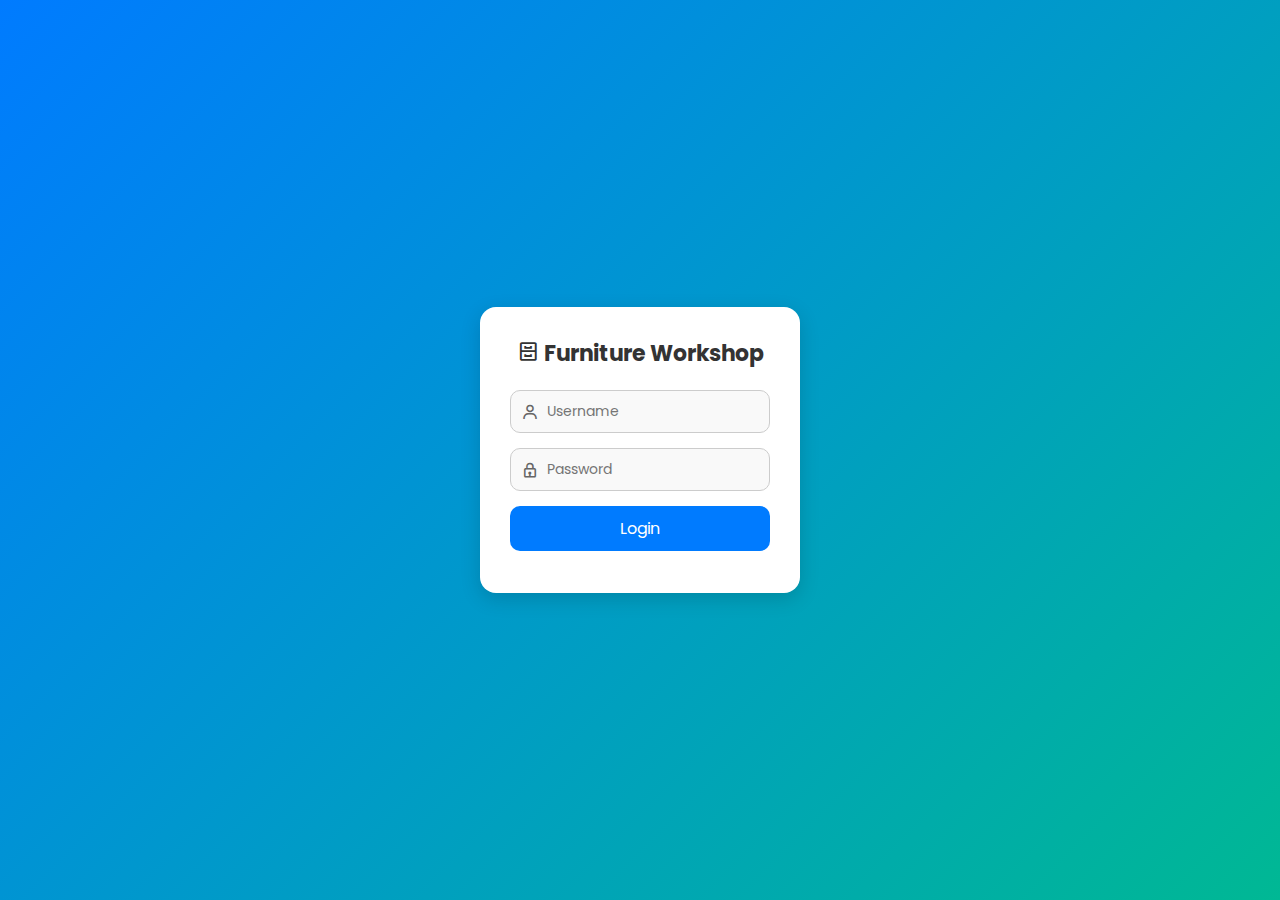
<file: index.html>
<!DOCTYPE html>
<html lang="en">
<head>
  <meta charset="UTF-8">
  <meta name="viewport" content="width=device-width, initial-scale=1.0">
  <title>Login - Furniture Workshop</title>
  <link rel="stylesheet" href="login.css">
  <link href='https://unpkg.com/boxicons@2.1.4/css/boxicons.min.css' rel='stylesheet'>
  <link href="https://fonts.googleapis.com/css2?family=Poppins:wght@400;600&display=swap" rel="stylesheet">
</head>
<body>
  <div class="login-container">
    <h2><i class='bx bx-cabinet'></i> Furniture Workshop</h2>
    <form id="login-form">
      <div class="input-box">
        <i class='bx bx-user'></i>
        <input type="text" id="login-username" placeholder="Username" required>
      </div>
      <div class="input-box">
        <i class='bx bx-lock'></i>
        <input type="password" id="login-password" placeholder="Password" required>
      </div>
      <button type="submit" class="login-btn">Login</button>
      <p id="message"></p>
    </form>
  </div>

  <script src="login.js"></script>
</body>
</html>
</file>
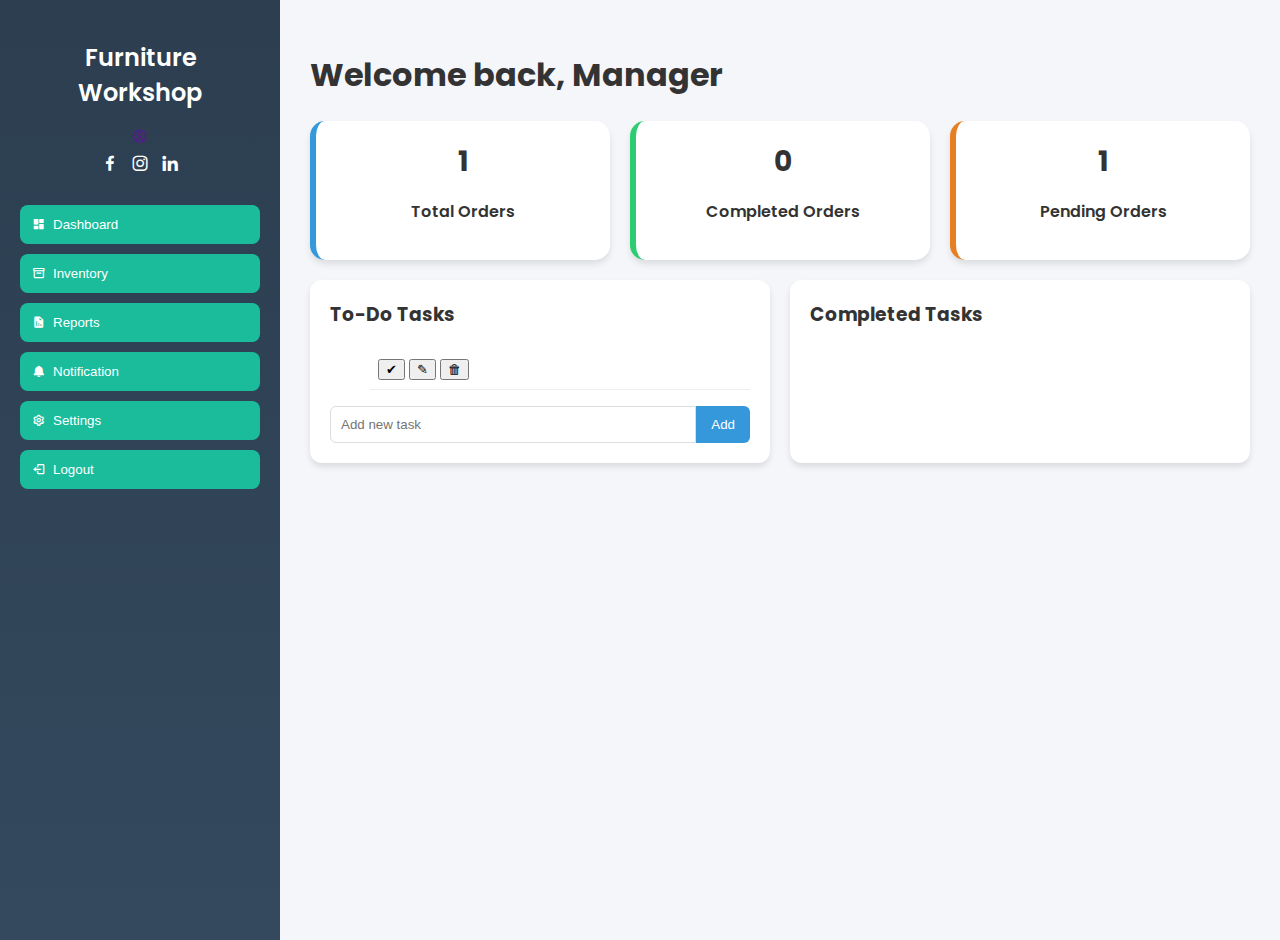
<file: to-do.html>
<!DOCTYPE html>
<html>
<head>
  <title>Furniture Workshop Dashboard</title>
  <link rel="stylesheet" href="to-do.css">
  <link href='https://unpkg.com/boxicons@2.1.4/css/boxicons.min.css' rel='stylesheet'>
  <link href="https://fonts.googleapis.com/css2?family=Poppins:wght@400;600&display=swap" rel="stylesheet">
</head>
<body>
  <div class="sidebar">
    <h2>Furniture Workshop</h2>
    <a href=""><i class='bx bx-user-circle'></i></a>
    <div class="home-sci">
      <a href=""><i class='bx bxl-facebook'></i></a>
      <a href=""><i class='bx bxl-instagram'></i></a>
      <a href=""><i class='bx bxl-linkedin'></i></a>
    </div>
    <button onclick="showSection('dashboard')"><i class='bx bxs-dashboard'></i> Dashboard</button>
    <button onclick="showSection('inventory')"><i class='bx bx-box'></i> Inventory</button>
    <button onclick="showSection('reports')"><i class='bx bxs-report' ></i> Reports</button>
    <button onclick="showSection('notifications')"><i class='bx bxs-bell'></i> Notification</button>
    <button onclick="showSection('settings')"><i class='bx bx-cog'></i> Settings</button>
    <button id="logout" class="logout-btn" onclick="logout()"><i class='bx bx-log-out'></i> Logout</button> </div>
  </div>


  <div class="main">
    <div id="dashboard" class="section">
      <h1>Welcome back, Manager</h1>
      <div class="dashboard-cards">
        <div class="card blue">
          <h2 id="totalOrders">0</h2>
          <p>Total Orders</p>
        </div>
        <div class="card green">
          <h2 id="completedOrders">0</h2>
          <p>Completed Orders</p>
        </div>
        <div class="card orange">
          <h2 id="pendingOrders">0</h2>
          <p>Pending Orders</p>
        </div>
      </div>

      <div class="tasks">
        <div class="task-list">
          <h3>To-Do Tasks</h3>
          <ul id="taskList"></ul>
          <div class="task-input">
            <input type="text" id="taskInput" placeholder="Add new task">
            <button onclick="addTask()">Add</button>
          </div>
        </div>

        <div class="task-list">
          <h3>Completed Tasks</h3>
          <ul id="completedTaskList"></ul>
        </div>
      </div>
    </div>

    <div id="orders" class="section">
      <h2>Orders</h2>
      <p>List of orders and their status will be displayed here.</p>
    </div>

    <div id="inventory" class="section">
      <h2>Inventory</h2>
    
    </div>

    <div id="categories" class="section">
      <h2>Task Categories</h2>
      <p>Organize tasks by categories such as Production, Delivery, or Maintenance.</p>
    </div>

    <div id="settings" class="section">
      <h2>Settings</h2>
      <p>Update account info, profile image, or app preferences here.</p>
    </div>

    <div id="help" class="section">
      <h2>Help</h2>
      <p>Support, guides, and frequently asked questions.</p>
    </div>
  </div>
  <script src="to-do.js"></script>
  <script src="login.js"></script>
</body>
</html>
</file>
<file: login.css>
* {
  margin: 0;
  padding: 0;
  box-sizing: border-box;
  font-family: 'Poppins', sans-serif;
}

body {
  display: flex;
  justify-content: center;
  align-items: center;
  height: 100vh;
  background: linear-gradient(135deg, #007bff, #00b894);
}

.login-container {
  background: #fff;
  padding: 30px;
  border-radius: 16px;
  width: 320px;
  text-align: center;
  box-shadow: 0 6px 20px rgba(0, 0, 0, 0.15);
}

.login-container h2 {
  margin-bottom: 20px;
  font-size: 22px;
  color: #333;
}

.input-box {
  display: flex;
  align-items: center;
  margin-bottom: 15px;
  border: 1px solid #ccc;
  border-radius: 10px;
  padding: 10px;
  background: #f9f9f9;
}

.input-box i {
  color: #666;
  font-size: 18px;
  margin-right: 8px;
}

.input-box input {
  border: none;
  outline: none;
  background: none;
  flex: 1;
  font-size: 14px;
}

.login-btn {
  width: 100%;
  padding: 10px;
  border: none;
  background: #007bff;
  color: #fff;
  font-size: 16px;
  border-radius: 10px;
  cursor: pointer;
  transition: 0.3s;
}

.login-btn:hover {
  background: #0056b3;
}

#message {
  margin-top: 12px;
  font-size: 14px;
  color: red;
}
</file>
<file: to-do.css>
/* General */
body {
  margin: 0;
  font-family: 'Poppins', sans-serif;
  display: flex;
  background: #f5f6fa;
  color: #333;
}

/* Sidebar */
.sidebar {
  width: 240px;
  background: linear-gradient(180deg, #2c3e50, #34495e);
  color: #fff;
  height: 100vh;
  padding: 20px;
  display: flex;
  flex-direction: column;
  align-items: center;
}

.sidebar h2 {
  margin-bottom: 15px;
  font-weight: 600;
  text-align: center;
}

.sidebar p {
  font-size: 14px;
  margin-bottom: 15px;
  text-align: center;
}

.home-sci {
  display: flex;
  gap: 10px;
  margin-bottom: 20px;
}

.home-sci a {
  color: #fff;
  font-size: 20px;
  transition: 0.3s;
}

.home-sci a:hover {
  color: #1abc9c;
}

.sidebar button {
  width: 100%;
  padding: 12px;
  margin: 5px 0;
  border: none;
  background: #1abc9c;
  color: #fff;
  font-weight: 500;
  border-radius: 8px;
  display: flex;
  align-items: center;
  gap: 8px;
  cursor: pointer;
  transition: 0.3s;
}

.sidebar button:hover {
  background: #16a085;
}

.logout-btn {
  margin-top: auto;
  background: #e74c3c;
}

.logout-btn:hover {
  background: #c0392b;
}

/* Main */
.main {
  flex: 1;
  padding: 30px;
}

.section {
  display: none; /* hide all sections by default*/
}

.section.active {
  display: block; /* show the first one (dashboard) */
}

/* Dashboard cards */
.dashboard-cards {
  display: flex;
  gap: 20px;
  margin: 20px 0;
}

.card {
  flex: 1;
  background: #fff;
  padding: 20px;
  border-radius: 15px;
  text-align: center;
  font-weight: 600;
  box-shadow: 0 4px 6px rgba(0,0,0,0.1);
  transition: transform 0.2s;
}

.card:hover {
  transform: translateY(-5px);
}

.card h2 {
  font-size: 28px;
  margin: 0;
}

.card.blue { border-left: 6px solid #3498db; }
.card.green { border-left: 6px solid #2ecc71; }
.card.orange { border-left: 6px solid #e67e22; }

/* Tasks */
.tasks {
  display: flex;
  gap: 20px;
  margin-top: 20px;
}

.task-list {
  flex: 1;
  background: #fff;
  padding: 20px;
  border-radius: 12px;
  box-shadow: 0 4px 6px rgba(0,0,0,0.1);
}

.task-list h3 {
  margin-top: 0;
}

.task-input {
  display: flex;
  margin-top: 10px;
}

.task-input input {
  flex: 1;
  padding: 10px;
  border: 1px solid #ddd;
  border-radius: 6px 0 0 6px;
  outline: none;
}

.task-input button {
  padding: 10px 15px;
  border: none;
  background: #3498db;
  color: white;
  border-radius: 0 6px 6px 0;
  cursor: pointer;
  transition: 0.3s;
}

.task-input button:hover {
  background: #2980b9;
}

ul li {
  list-style: none;
  padding: 8px;
  border-bottom: 1px solid #eee;
}

ul li:nth-child(even) {
  background: #f9f9f9;
}

/* Notification popup */
.notification {
  position: fixed;
  top: 20px;
  right: -400px;
  background: #2ecc71;
  color: white;
  padding: 15px 25px;
  border-radius: 8px;
  box-shadow: 0 4px 8px rgba(0,0,0,0.2);
  transition: right 0.5s ease;
  font-weight: 500;
  z-index: 1000;
}

.notification.show {
  right: 20px;
}
</file>
